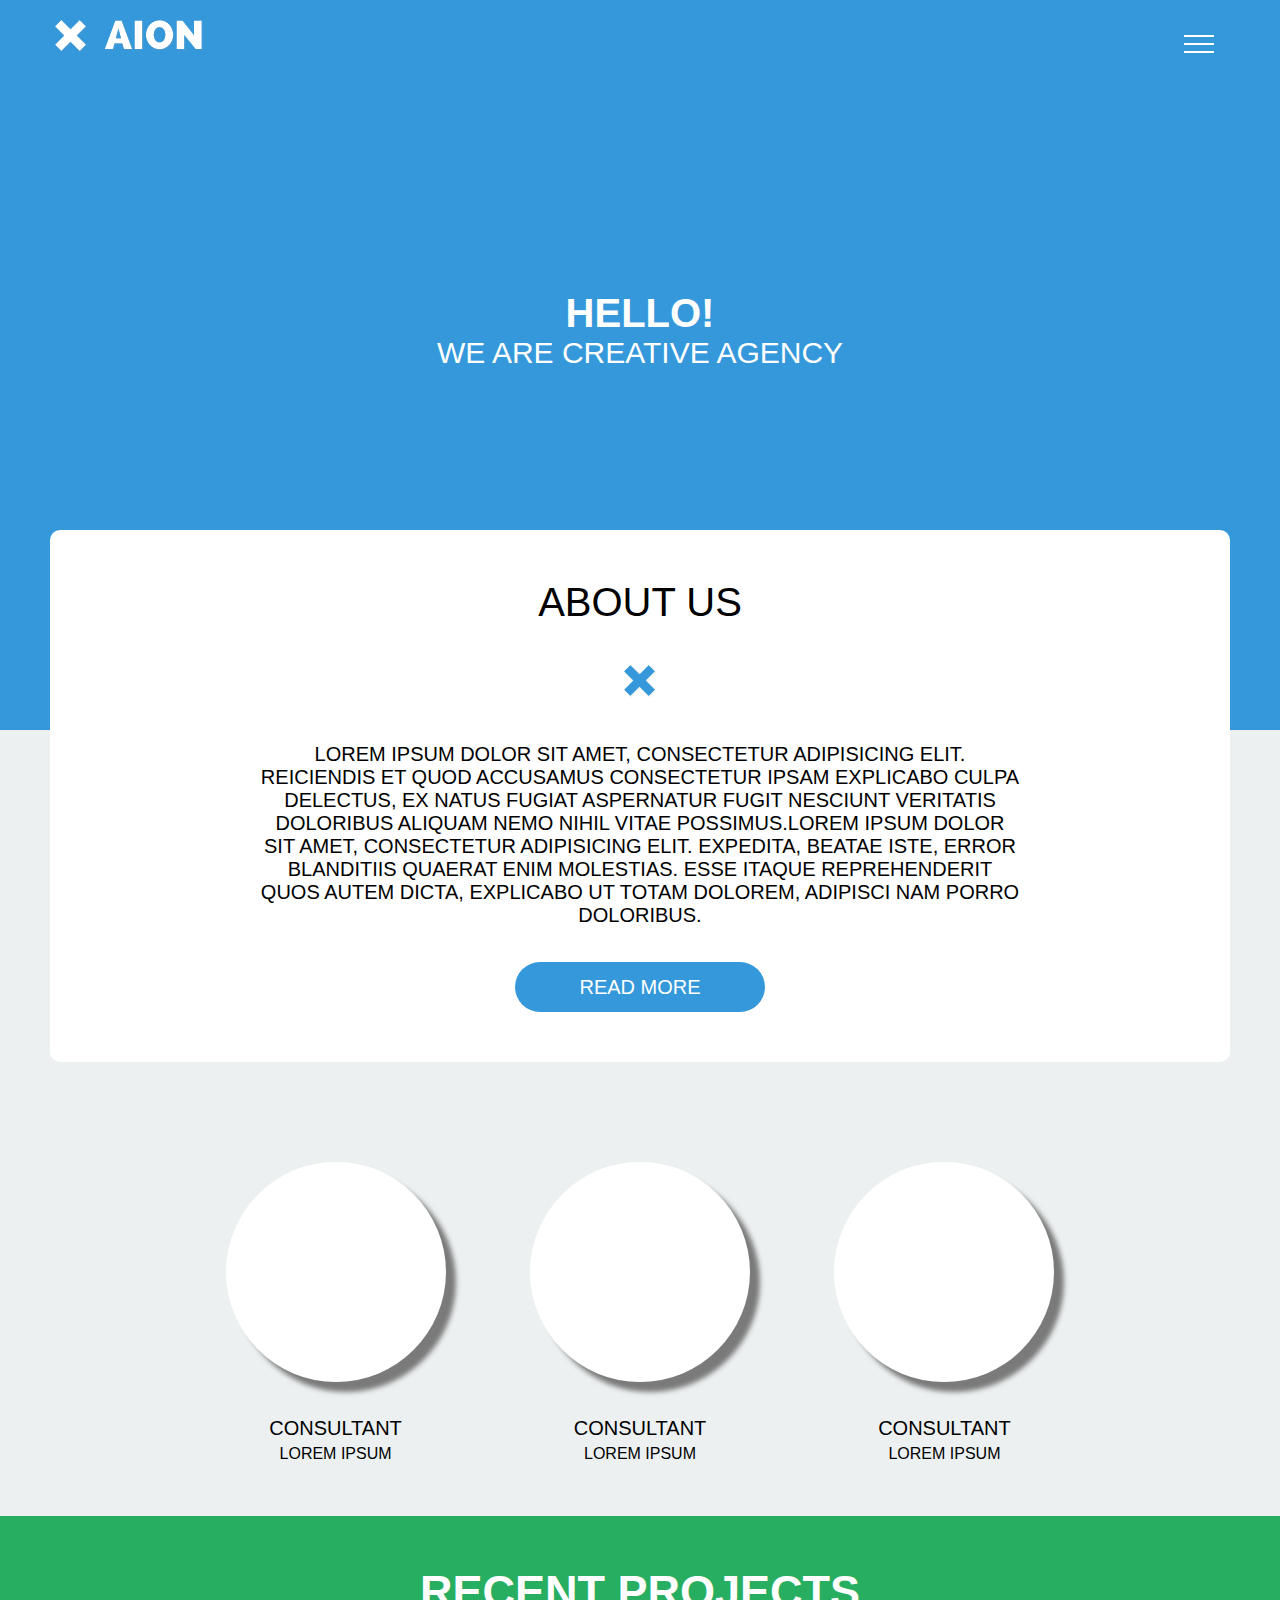
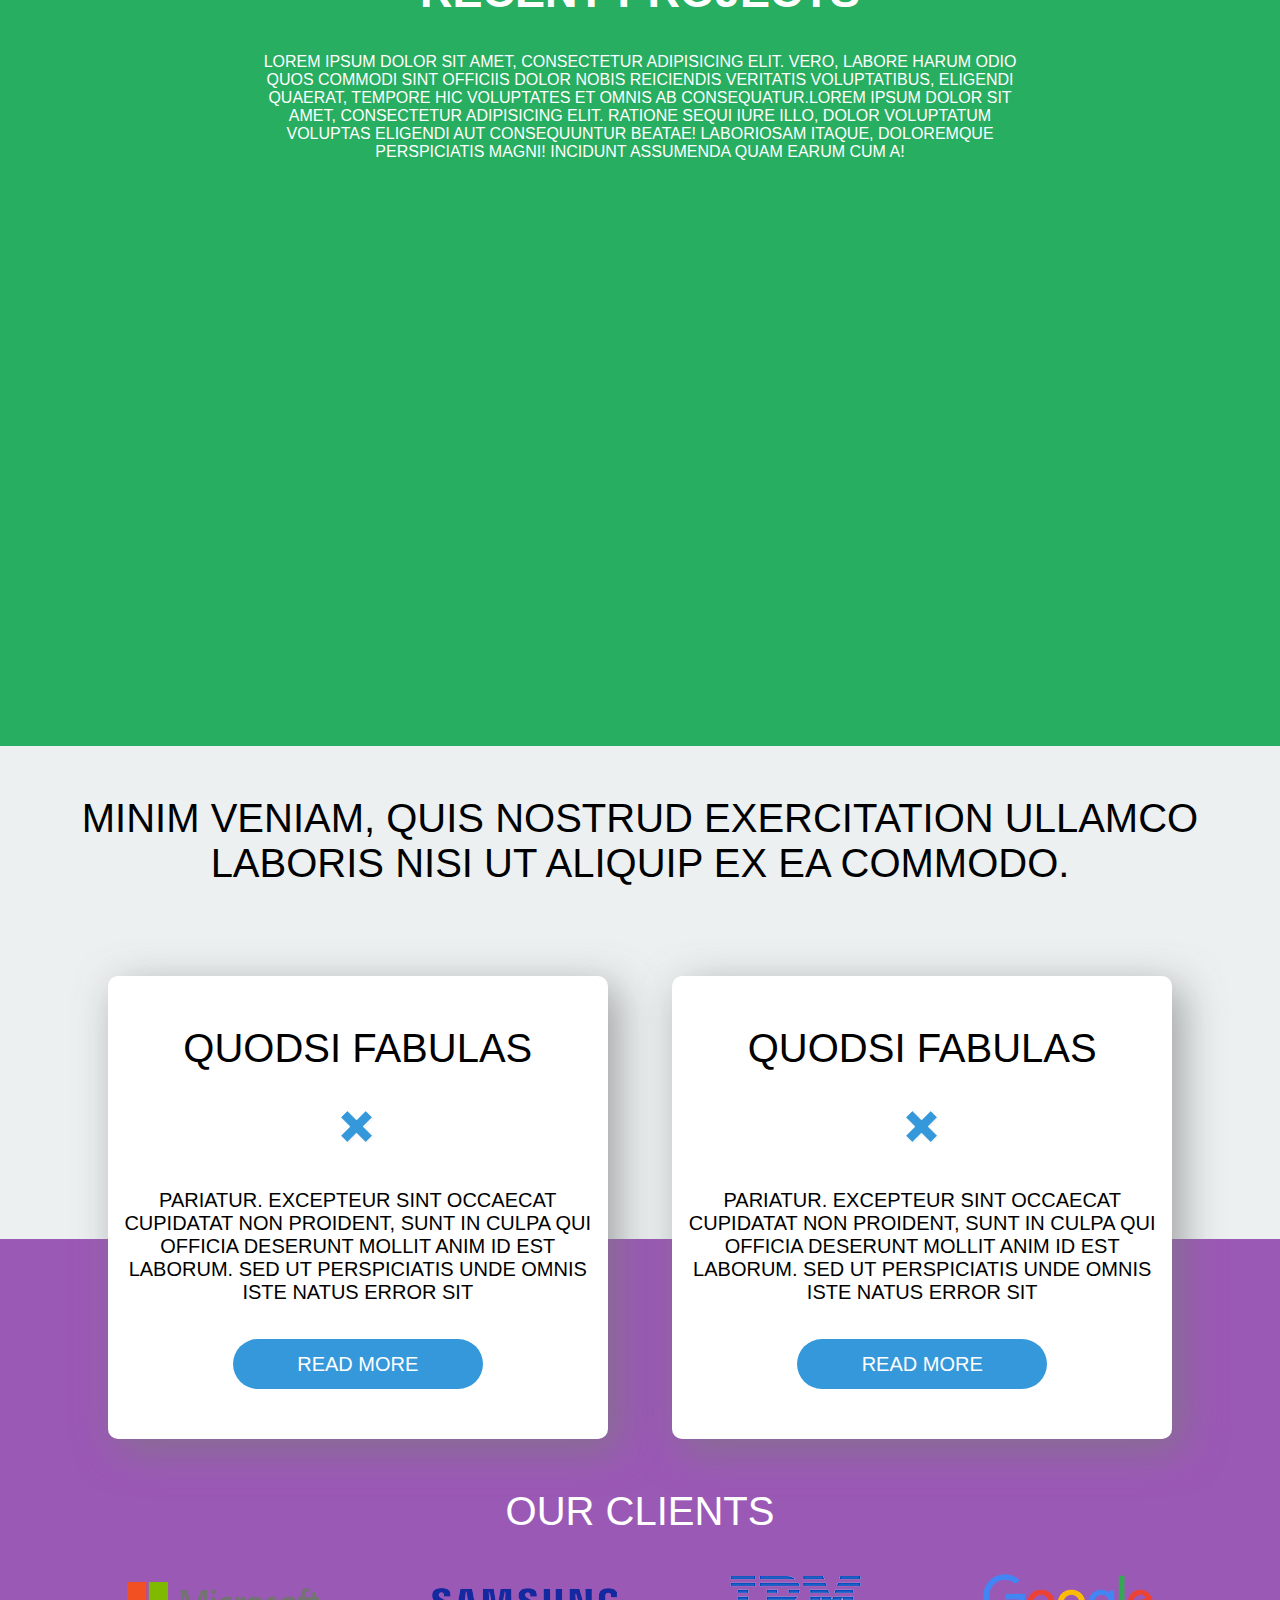
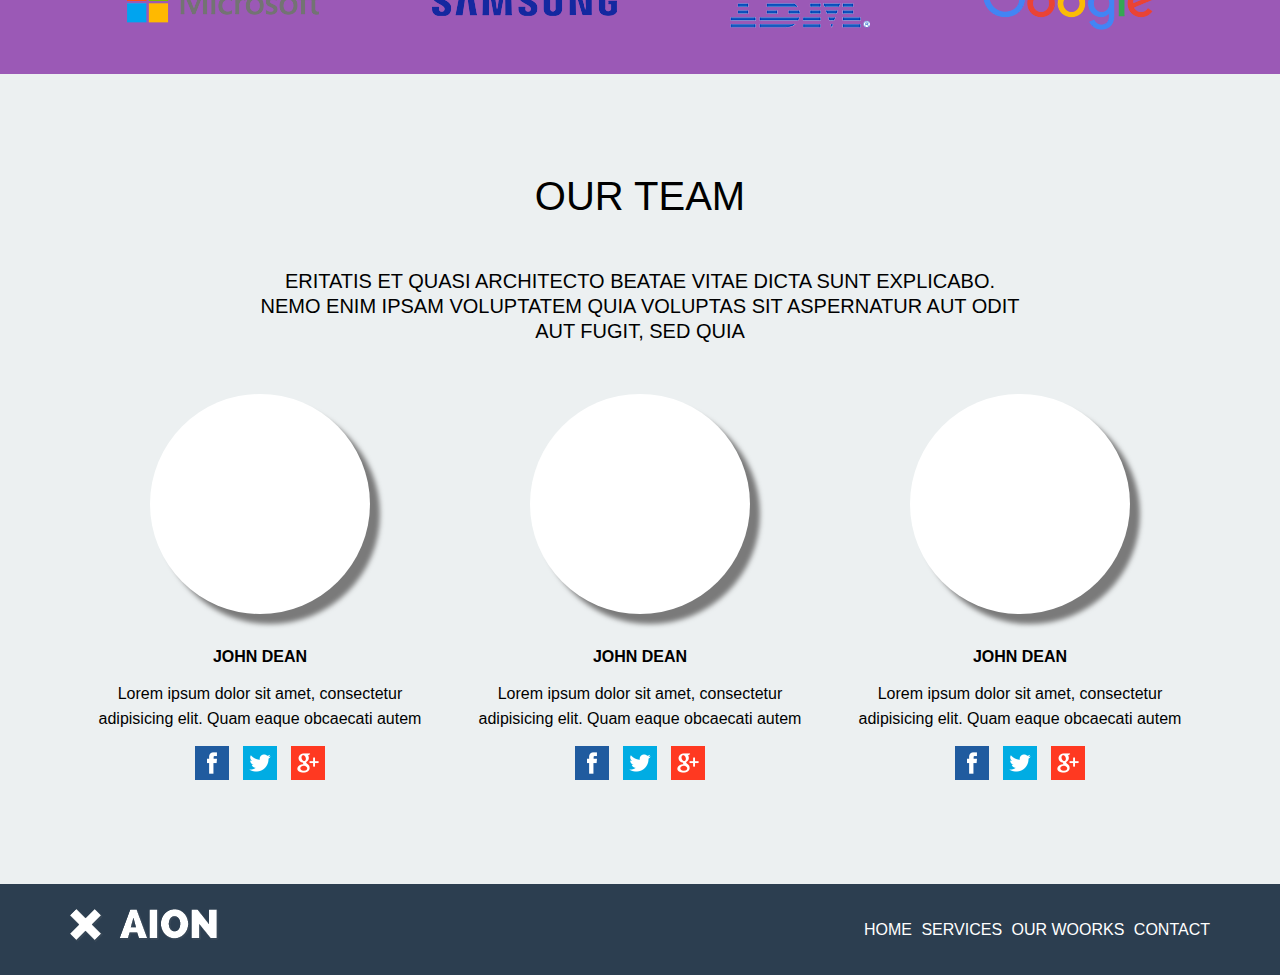
<file: leson 2/index.html>
<!DOCTYPE html>
<html>

<head>
  <meta charset="utf-8">
  <meta type="dev">
  <title>leson#2</title>
  <link rel="stylesheet" href="styles/style.css">
</head>

<body>
  <div class="wrapper">
    <section class="top-section">
      <header>
        <h1 class="logo"><a href="#"><img src="images/logo.png" width="149" height="33" alt="logo"></a></h1>
        <nav class="temprorray-icon">
          <a href="#" class="humburger-icon">
          <span></span>
        </a>
        </nav>
      </header>
      <div class="central-text">
        <h2>Hello!</h2>
        <p>We are creative agency</p>
      </div>
    </section>
    <section class="about-us">
      <header>
        <h3>About us</h3>
        <p><span class="cross-icon"></span></p>
        <p>Lorem ipsum dolor sit amet, consectetur adipisicing elit. Reiciendis et quod accusamus consectetur ipsam explicabo culpa delectus, ex natus fugiat aspernatur fugit nesciunt veritatis doloribus aliquam nemo nihil vitae possimus.Lorem ipsum dolor
          sit amet, consectetur adipisicing elit. Expedita, beatae iste, error blanditiis quaerat enim molestias. Esse itaque reprehenderit quos autem dicta, explicabo ut totam dolorem, adipisci nam porro doloribus.</p>
        <button type="button" name="button" class="read-more">Read more</button>
      </header>
      <article class="team">
        <figure>
          <p><span class="image"></span></p>
          <figcaption>
            <p class="name">Consultant</p>
            <p class="position">Lorem ipsum</p>
          </figcaption>
        </figure>
        <figure>
          <p><span class="image"></span></p>
          <figcaption>
            <p class="name">Consultant</p>
            <p class="position">Lorem ipsum</p>
          </figcaption>
        </figure>
        <figure>
          <p><span class="image"></span></p>
          <figcaption>
            <p class="name">Consultant</p>
            <p class="position">Lorem ipsum</p>
          </figcaption>
        </figure>
      </article>
    </section>
    <section class="recent-projects">
      <h3>Recent projects</h3>
      <p>Lorem ipsum dolor sit amet, consectetur adipisicing elit. Vero, labore harum odio quos commodi sint officiis dolor nobis reiciendis veritatis voluptatibus, eligendi quaerat, tempore hic voluptates et omnis ab consequatur.Lorem ipsum dolor sit amet,
        consectetur adipisicing elit. Ratione sequi iure illo, dolor voluptatum voluptas eligendi aut consequuntur beatae! Laboriosam itaque, doloremque perspiciatis magni! Incidunt assumenda quam earum cum a!</p>
      <div class="carousel"></div>
    </section>
    <section class="before-clients">
      <h3>minim veniam, quis nostrud exercitation ullamco laboris nisi ut aliquip ex ea commodo. </h3>
      <article>
        <div class="white">
          <h3>quodsi fabulas</h3>
          <p><span class="cross-icon"></span></p>
          <p> pariatur. Excepteur sint occaecat cupidatat non proident, sunt in culpa qui officia deserunt mollit anim id est laborum. Sed ut perspiciatis unde omnis iste natus error sit </p>
          <button type="button" name="button" class="read-more">Read more</button>
        </div>
        <div class="white">
          <h3>quodsi fabulas</h3>
          <p><span class="cross-icon"></span></p>
          <p> pariatur. Excepteur sint occaecat cupidatat non proident, sunt in culpa qui officia deserunt mollit anim id est laborum. Sed ut perspiciatis unde omnis iste natus error sit </p>
          <button type="button" name="button" class="read-more">Read more</button>
        </div>
      </article>
    </section>
    <section class="our-clients">
      <h3>Our clients</h3>
      <ul class="clients-logos">
        <li><a href="#"><img src="images/microsoft.png" width="192" height="41" alt="client"></a></li>
        <li><a href="#"><img src="images/samsung.png" width="185" height="28" alt="client"></a></li>
        <li><a href="#"><img src="images/ibm.png" width="140" height="52" alt="client"></a></li>
        <li><a href="#"><img src="images/google.png" width="170" height="56" alt="client"></a></li>
      </ul>
    </section>
    <section class="our-team">
      <h3>Our team</h3>
      <p class="about-team">eritatis et quasi architecto beatae vitae dicta sunt explicabo. Nemo enim ipsam voluptatem quia voluptas sit aspernatur aut odit aut fugit, sed quia </p>
      <article class="team-members">
        <figure>
          <p><span class="image"></span></p>
          <figcaption>
            <p class="name">john dean</p>
            <p class="about-member">Lorem ipsum dolor sit amet, consectetur adipisicing elit. Quam eaque obcaecati autem</p>
            <ul class="teams-soc">
              <li><a href="#"><img src="images/facebook.png" width="34" height="34" alt="facebook"></a></li>
              <li><a href="#"><img src="images/twitter.png" width="34" height="34" alt="twitter"></a></li>
              <li><a href="#"><img src="images/g+.png" width="34" height="34" alt="g+"></a></li>
            </ul>
          </figcaption>
        </figure>
        <figure>
          <p><span class="image"></span></p>
          <figcaption>
            <p class="name">john dean</p>
            <p class="about-member">Lorem ipsum dolor sit amet, consectetur adipisicing elit. Quam eaque obcaecati autem</p>
            <ul class="teams-soc">
              <li><a href="#"><img src="images/facebook.png" width="34" height="34" alt="facebook"></a></li>
              <li><a href="#"><img src="images/twitter.png" width="34" height="34" alt="twitter"></a></li>
              <li><a href="#"><img src="images/g+.png" width="34" height="34" alt="g+"></a></li>
            </ul>
          </figcaption>
        </figure>
        <figure>
          <p><span class="image"></span></p>
          <figcaption>
            <p class="name">john dean</p>
            <p class="about-member">Lorem ipsum dolor sit amet, consectetur adipisicing elit. Quam eaque obcaecati autem</p>
            <ul class="teams-soc">
              <li><a href="#"><img src="images/facebook.png" width="34" height="34" alt="facebook"></a></li>
              <li><a href="#"><img src="images/twitter.png" width="34" height="34" alt="twitter"></a></li>
              <li><a href="#"><img src="images/g+.png" width="34" height="34" alt="g+"></a></li>
            </ul>
          </figcaption>
        </figure>
      </article>
    </section>
    <footer>
      <div class="footer-wrap">
        <h1 class="logo"><a href="#"><img src="images/logo.png" width="149" height="33" alt="logo"></a></h1>
        <nav class="footer-nav">
          <li><a href="#">Home</a></li>
          <li><a href="#">Services</a></li>
          <li><a href="#">Our woorks</a></li>
          <li><a href="#">Contact</a></li>
        </nav>
      </div>
    </footer>
  </div>
</body>

</html>
</file>
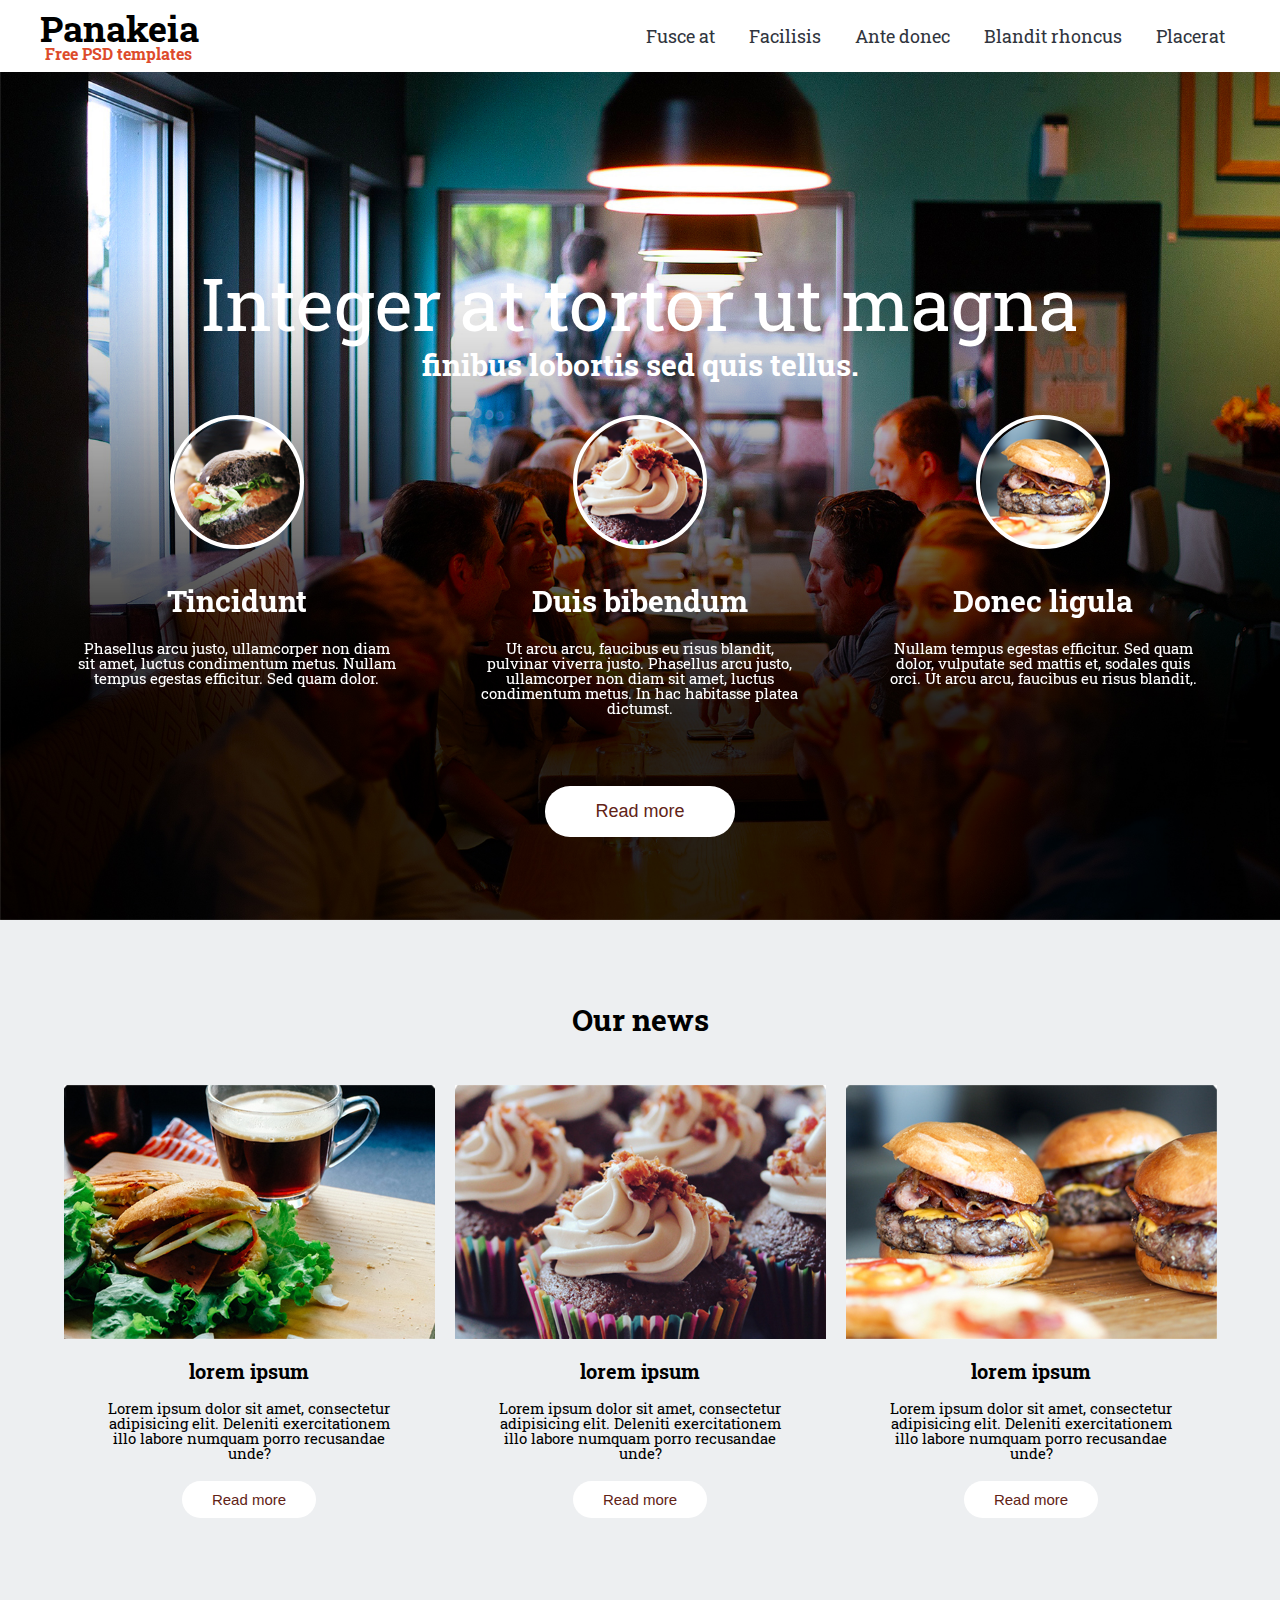
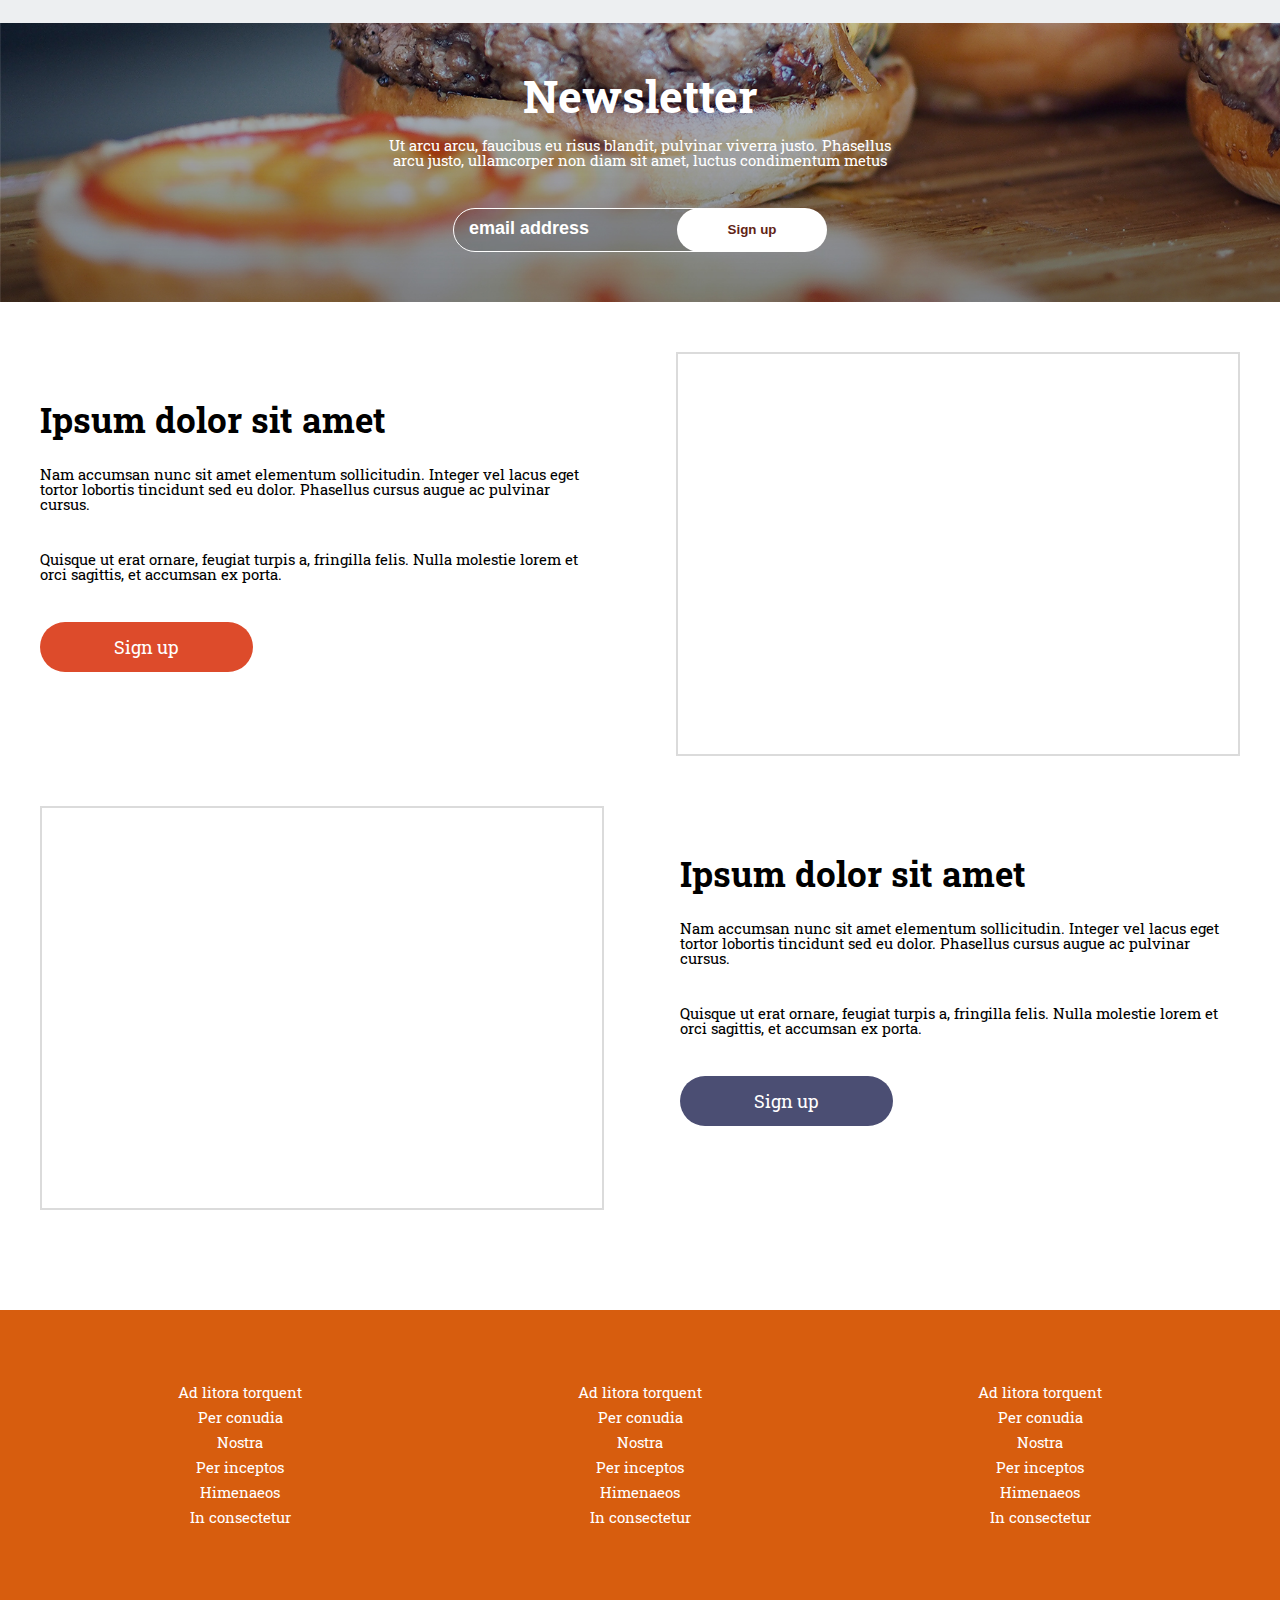
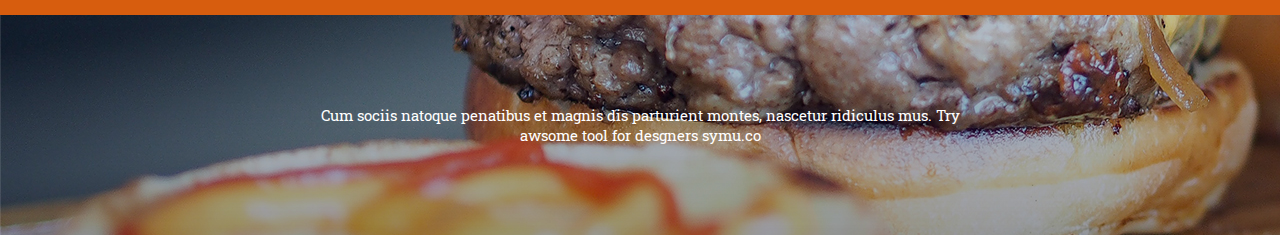
<file: lesson 6/index.html>
<!DOCTYPE html>
<html lang="en">
<head>
    <meta charset="UTF-8">
    <meta name="viewport" content="width=device-width, initial-scale=1, shrink-to-fit=no">
    <title>Title</title>

    <link rel="stylesheet" href="stylesheets/styles.css">
    <!--<link rel="stylesheet" href="stylesheets/bootstrap.min.css">-->
</head>
<body>

<section class="welcome">
    <header class="main-header">
        <div class="header-container max-width">
            <h1>Panakeia</h1>
            <a href="#" id="touch-menu"><span></span></a>
            <nav class="nav">
                <a href="#">Fusce at</a>
                <a href="#">Facilisis</a>
                <a href="#">Ante donec</a>
                <a href="#">Blandit rhoncus</a>
                <a href="#">Placerat</a>
            </nav>
        </div>
    </header>
    <article class="max-width">
        <header>
            <h2>Integer at tortor ut magna</h2>
            <p>finibus lobortis sed quis tellus.</p>
        </header>
        <div class="posts owl-carousel owl-theme">
            <div class="item">
                <figure>
                    <p class="welcome-icon"></p>
                    <figcaption>
                        <h4>Tincidunt</h4>
                        <p>Phasellus arcu justo, ullamcorper non diam sit amet, luctus condimentum metus. Nullam tempus egestas efficitur. Sed quam dolor.</p>
                    </figcaption>
                </figure>
            </div>
            <div class="item">
                <figure>
                    <p class="welcome-icon welcome-icon-2"></p>
                    <figcaption>
                        <h4>Duis bibendum</h4>
                        <p>Ut arcu arcu, faucibus eu risus blandit, pulvinar viverra justo. Phasellus arcu justo, ullamcorper non diam sit amet, luctus condimentum metus. In hac habitasse platea dictumst. </p>
                    </figcaption>
                </figure>
            </div>
            <div class="item">
                <figure>
                    <p class="welcome-icon welcome-icon-3"></p>
                    <figcaption>
                        <h4>Donec ligula</h4>
                        <p>Nullam tempus egestas efficitur. Sed quam dolor, vulputate sed mattis et, sodales quis orci. Ut arcu arcu, faucibus eu risus blandit,.</p>
                    </figcaption>
                </figure>
            </div>
        </div>
        <button class="read-m-button">Read more</button>
    </article>
</section>
<section class="our-news">
    <header>
        <h3>Our news</h3>
    </header>
    <article class="news-posts max-width">
        <figure>
            <img src="images/news-img-1.jpg" alt="alt">
            <figcaption>
                <h4>lorem ipsum</h4>
                <p>
                    Lorem ipsum dolor sit amet, consectetur adipisicing elit. Deleniti exercitationem illo labore numquam porro recusandae unde?
                </p>
                <button class="read-m-button">Read more</button>
            </figcaption>
        </figure>
        <figure>
            <img src="images/news-img-2.jpg" alt="alt">
            <figcaption>
                <h4>lorem ipsum</h4>
                <p>
                    Lorem ipsum dolor sit amet, consectetur adipisicing elit. Deleniti exercitationem illo labore numquam porro recusandae unde?
                </p>
                <button class="read-m-button">Read more</button>
            </figcaption>
        </figure>
        <figure>
            <img src="images/news-img-3.jpg" alt="alt">
            <figcaption>
                <h4>lorem ipsum</h4>
                <p>
                    Lorem ipsum dolor sit amet, consectetur adipisicing elit. Deleniti exercitationem illo labore numquam porro recusandae unde?
                </p>
                <button class="read-m-button">Read more</button>
            </figcaption>
        </figure>
    </article>
</section>
<section class="newsletter">
    <header>
        <h3>Newsletter</h3>
        <p>Ut arcu arcu, faucibus eu risus blandit, pulvinar viverra justo. Phasellus arcu justo,
            ullamcorper non diam sit amet, luctus condimentum metus</p>
    </header>
    <form action="/newsletter" class="newsletter-form">
    <input type="email" placeholder="email address">
        <button type="submit">Sign up</button>
    </form>
</section>
<section class="lorem">
    <article class="max-width">
        <div>
        <h4>Ipsum dolor sit amet</h4>
            <p>Nam accumsan nunc sit amet elementum sollicitudin. Integer vel lacus eget tortor lobortis tincidunt sed eu dolor. Phasellus cursus augue ac pulvinar cursus.</p>
            <p>Quisque ut erat ornare, feugiat turpis a, fringilla felis. Nulla molestie lorem et orci sagittis, et accumsan ex porta.</p>
            <a href="#" class="sign-up">Sign up</a>
        </div>
        <aside class="image"></aside>
    </article>
    <article class="max-width">
        <aside class="image"></aside>
        <div>
            <h4>Ipsum dolor sit amet</h4>
            <p>Nam accumsan nunc sit amet elementum sollicitudin. Integer vel lacus eget tortor lobortis tincidunt sed eu dolor. Phasellus cursus augue ac pulvinar cursus.</p>
            <p>Quisque ut erat ornare, feugiat turpis a, fringilla felis. Nulla molestie lorem et orci sagittis, et accumsan ex porta.</p>
            <a href="#" class="sign-up">Sign up</a>
        </div>
    </article>
</section>
<footer>
    <article class="top-footer">
        <div class="links-in-footer max-width">
            <ul>
                <li><a href="#">Ad litora torquent</a></li>
                <li><a href="#">Per conudia</a></li>
                <li><a href="#">Nostra</a></li>
                <li><a href="#">Per inceptos</a></li>
                <li><a href="#">Himenaeos</a></li>
                <li><a href="#">In consectetur</a></li>
            </ul>
            <ul>
                <li><a href="#">Ad litora torquent</a></li>
                <li><a href="#">Per conudia</a></li>
                <li><a href="#">Nostra</a></li>
                <li><a href="#">Per inceptos</a></li>
                <li><a href="#">Himenaeos</a></li>
                <li><a href="#">In consectetur</a></li>
            </ul>
            <ul>
                <li><a href="#">Ad litora torquent</a></li>
                <li><a href="#">Per conudia</a></li>
                <li><a href="#">Nostra</a></li>
                <li><a href="#">Per inceptos</a></li>
                <li><a href="#">Himenaeos</a></li>
                <li><a href="#">In consectetur</a></li>
            </ul>
        </div>
    </article>
    <article class="bottom-footer">
        <p>Cum sociis natoque penatibus et magnis dis parturient montes, nascetur ridiculus mus.
            Try awsome tool for desgners symu.co</p>
    </article>
</footer>

<script src="https://cdnjs.cloudflare.com/ajax/libs/jquery/3.2.1/jquery.min.js"></script>
<script src="javascripts/lib/owl.carousel.min.js"></script>
<script src="javascripts/index.js"></script>

</body>
</html>
</file>
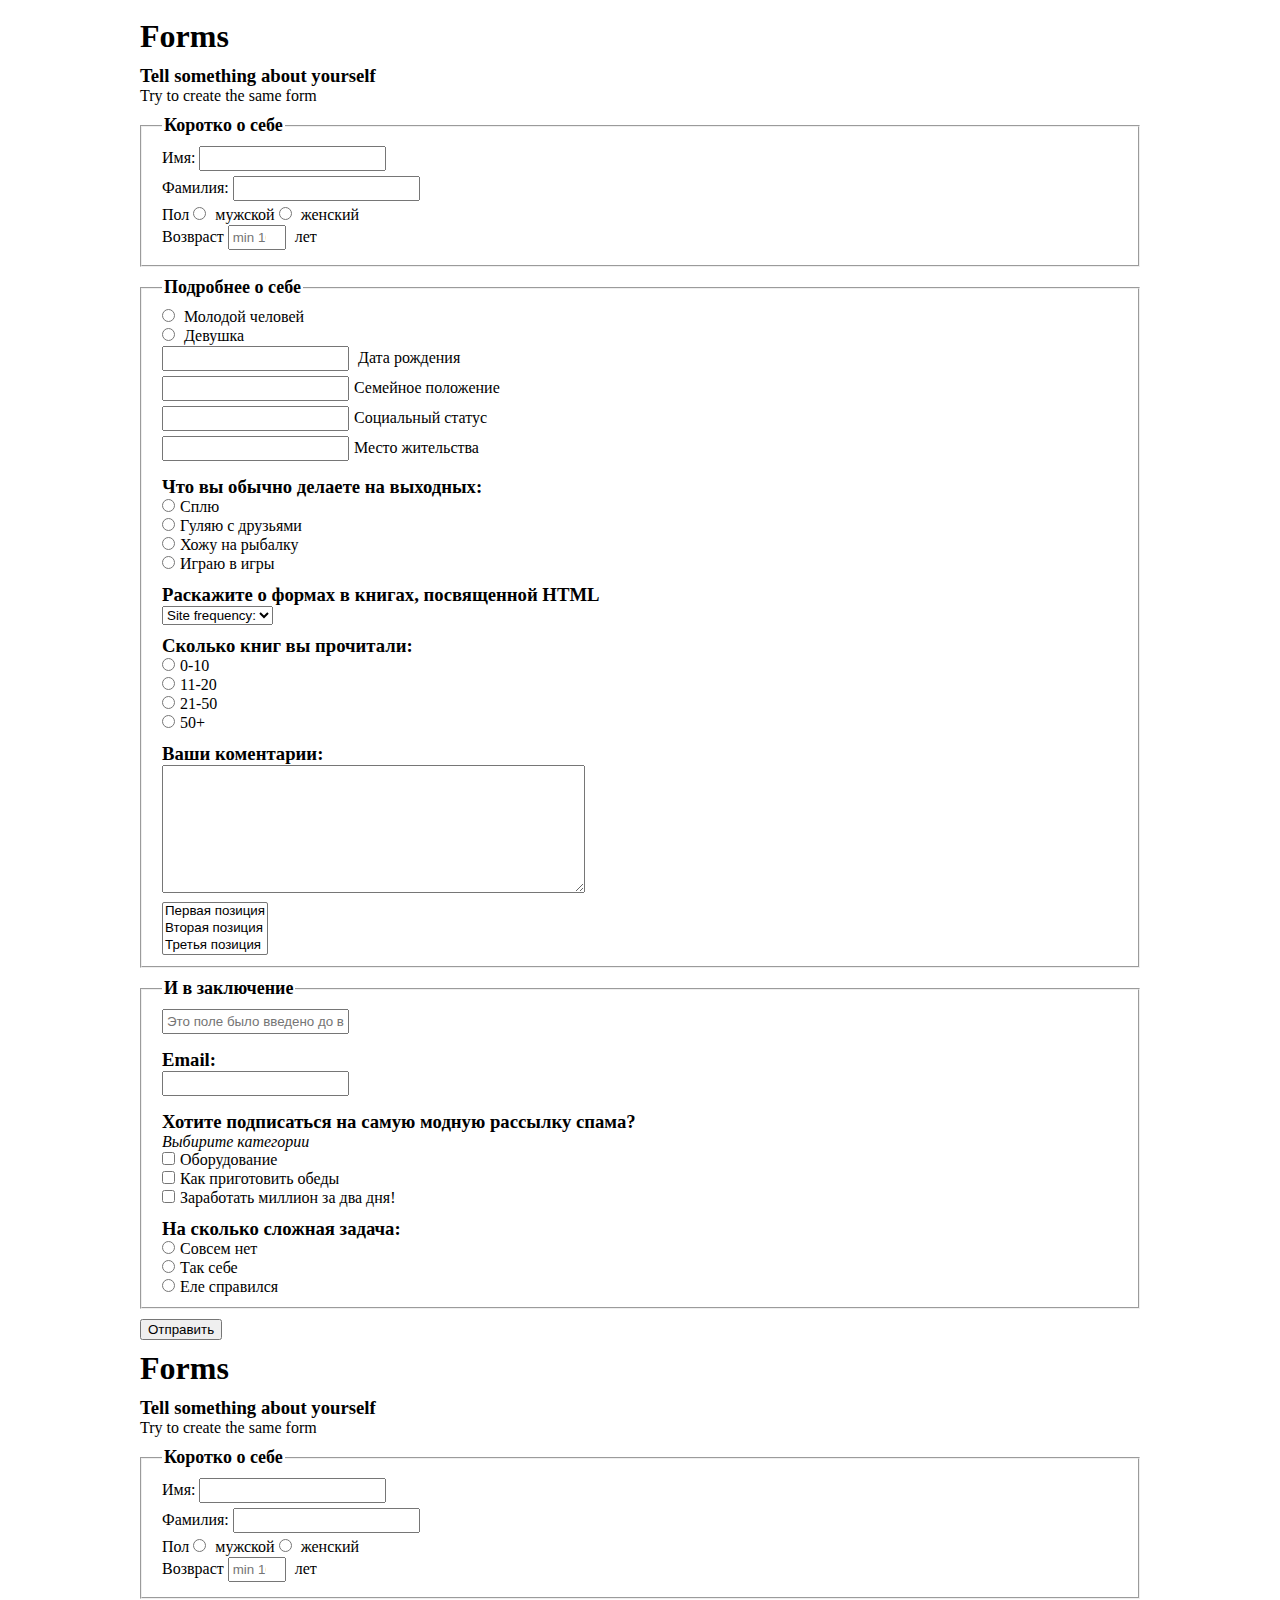
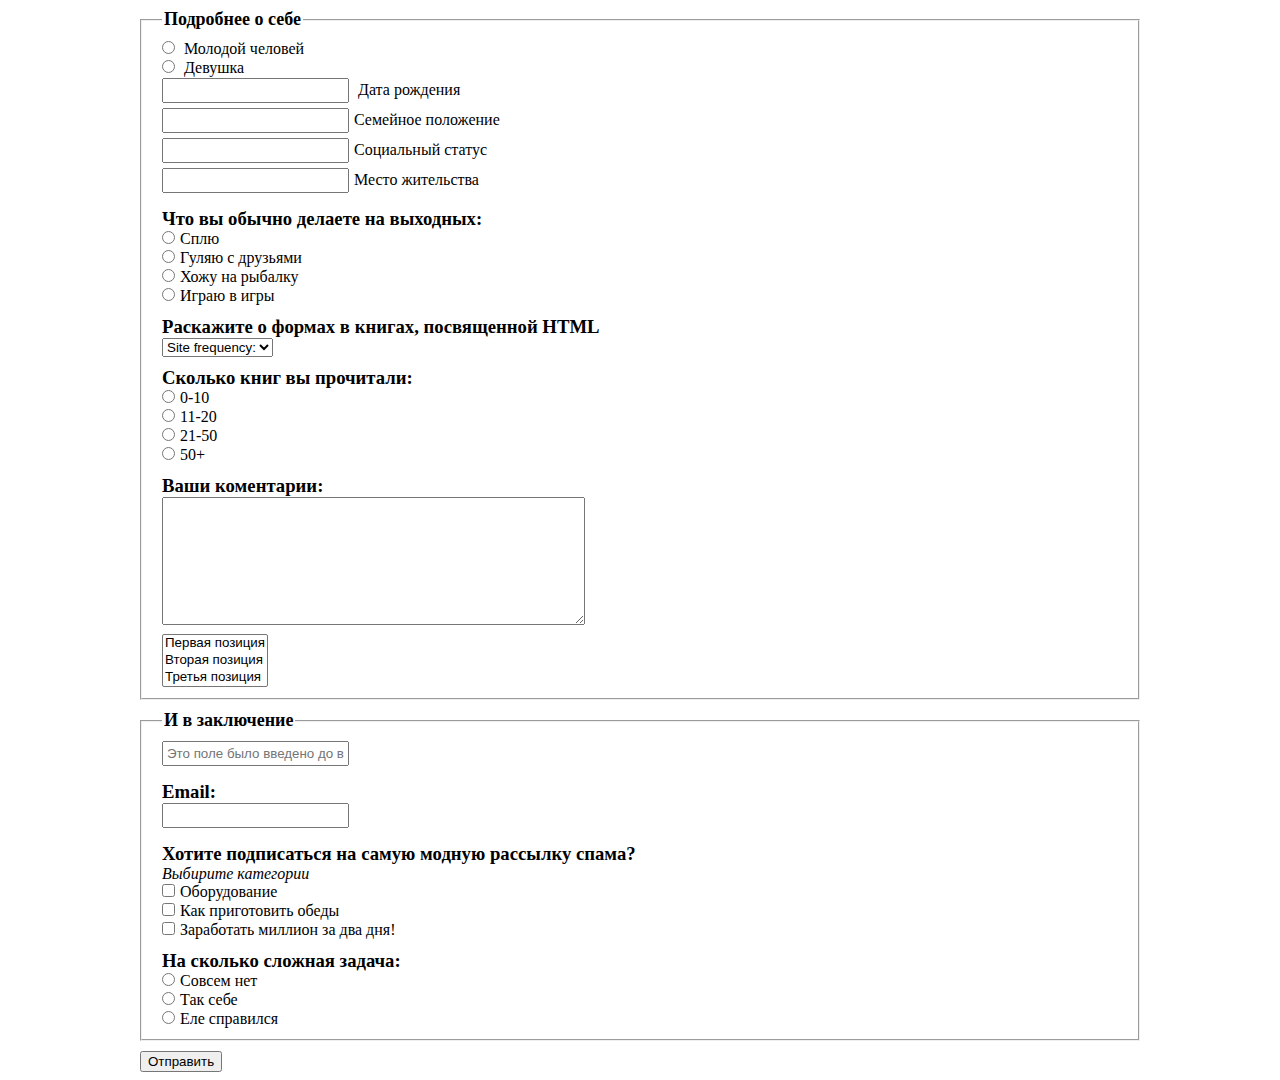
<file: forms & tables/forms/index.html>
<!DOCTYPE html>
<html>
<head>
  <meta charset="utf-8">
  <title>Forms</title>
  <link rel="stylesheet" href="styles/form-style.css">
</head>

<body>
  <div class="wrapper">
    <header>
      <h1>Forms </h1>
      <h3>Tell something about yourself</h3>
      <p>Try to create the same form</p>
    </header>
      <form>
        <fieldset>
          <legend>Коротко о себе</legend>
          <p>
            <lable for="name">Имя:</lable>
            <input type="text" name="name" id="name">
          </p>
          <p>
            <lable for="second-name">Фамилия:</lable>
            <input type="text" name="name" id="second-name">
          </p>
          <p>
            <span>Пол</span>
            <input type="radio" name="sex" value="men" id="man">
            <label for="man">мужской</label>
            <input type="radio" name="sex" value="woman" id="woman">
            <label for="woman">женский</label>
          </p>
          <p>
            <label for="age">Возвраст</label>
            <input type="number" name="age" id="age" min="16" max="60" placeholder="min 16">
            <span>лет</span>
          </p>
        </fieldset>
        <fieldset>
          <legend>Подробнее о себе</legend>
          <ul>
            <li>
              <input type="radio" name="sex2" id="young-man">
              <label for="young-man">Молодой человей</label>
            </li>
            <li>
              <input type="radio" name="sex2" id="young-woman">
              <label for="young-woman">Девушка</label>
            </li>
          </ul>
          <ul>
            <li>
              <input type="text" id="date">
              <label for="date">Дата рождения</label>
            </li>
            <li><input type="text" id="relation"><label for="relation">Семейное положение</label></li>
            <li><input type="text" id="status"><label for="status">Социальный статус</label></li>
            <li><input type="text" id="place"><label for="place">Место жительства</label></li>
          </ul>
          <div>
            <h3>Что вы обычно делаете на выходных:</h3>
            <ul>
              <li><input type="radio" id="sleep" name="hobby"><label for="sleep">Сплю</label></li>
              <li><input type="radio" id="walk" name="hobby"><label for="walk">Гуляю с друзьями</label></li>
              <li><input type="radio" id="fishing" name="hobby"><label for="fishing">Хожу на рыбалку</label></li>
              <li><input type="radio" id="playing" name="hobby"><label for="playing">Играю в игры</label></li>
            </ul>
          </div>
          <div>
            <h3>Раскажите о формах в книгах, посвященной HTML</h3>
            <select name="book">
              <option disabled selected>Site frequency:</option>
              <option value="book 1">book 1</option>
              <option value="book 2">book 2</option>
              <option value="book 3">book 3</option>
            </select>
          </div>
          <div>
            <h3>Сколько книг вы прочитали:</h3>
            <ul>
              <li><input type="radio" id="ten" name="booksqty"><label for="ten">0-10</label></li>
              <li><input type="radio" id="twenty" name="booksqty"><label for="twenty">11-20</label></li>
              <li><input type="radio" id="fifty" name="booksqty"><label for="fifty">21-50</label></li>
              <li><input type="radio" id="fiftyplus" name="booksqty"><label for="fiftyplus">50+</label></li>
            </ul>
          </div>
          <div>
            <h3>Ваши коментарии:</h3>
            <textarea name="comment" rows="8" cols="50" style="resize:vertical; min-height:100px;"></textarea>
          </div>
          <div>
            <select name="position" multiple size="3">
              <option value="position1">Первая позиция</option>
              <option value="position2">Вторая позиция</option>
              <option value="position3">Третья позиция</option>
            </select>
          </div>
        </fieldset>
        <fieldset>
          <legend>И в заключение</legend>
          <p><input type="text" placeholder="Это поле было введено до вас"></p>
          <div>
            <h3>Email:</h3>
            <input type="email">
          </div>
          <div>
            <h3>Хотите подписаться на самую модную рассылку спама?</h3>
            <p><em>Выбирите категории</em></p>
            <ul>
              <li><input type="checkbox" name="spam" id="staff"><label for="staff">Оборудование</label></li>
              <li><input type="checkbox" name="spam" id="lunch"><label for="lunch">Как приготовить обеды</label></li>
              <li><input type="checkbox" name="spam" id="milion"><label for="milion">Заработать миллион за два дня!</label></li>
            </ul>
          </div>
          <div>
            <h3>На сколько сложная задача:</h3>
            <ul>
              <li><input type="radio" name="complexity" id="1"><label for="1">Совсем нет</label></li>
              <li><input type="radio" name="complexity" id="2"><label for="2">Так себе</label></li>
              <li><input type="radio" name="complexity" id="3"><label for="3">Еле справился</label></li>
            </ul>
          </div>
        </fieldset>
        <button type="button" name="button">Отправить</button>
      </form>

  </div>
</body>

</html>
<!DOCTYPE html>
<html>

<head>
  <meta charset="utf-8">
  <title>Forms</title>
  <link rel="stylesheet" href="styles/form-style.css">
</head>

<body>
  <div class="wrapper">
    <header>
      <h1>Forms </h1>
      <h3>Tell something about yourself</h3>
      <p>Try to create the same form</p>
      </header>
      <form>
        <fieldset>
          <legend>Коротко о себе</legend>
          <p>
            <lable for="name">Имя:</lable>
            <input type="text" name="name" id="name">
          </p>
          <p>
            <lable for="second-name">Фамилия:</lable>
            <input type="text" name="name" id="second-name">
          </p>
          <p>
            <span>Пол</span>
            <input type="radio" name="sex" value="men" id="man">
            <label for="man">мужской</label>
            <input type="radio" name="sex" value="woman" id="woman">
            <label for="woman">женский</label>
          </p>
          <p>
            <label for="age">Возвраст</label>
            <input type="number" name="age" id="age" min="16" max="60" placeholder="min 16">
            <span>лет</span>
          </p>
        </fieldset>
        <fieldset>
          <legend>Подробнее о себе</legend>
          <ul>
            <li>
              <input type="radio" name="sex2" id="young-man">
              <label for="young-man">Молодой человей</label>
            </li>
            <li>
              <input type="radio" name="sex2" id="young-woman">
              <label for="young-woman">Девушка</label>
            </li>
          </ul>
          <ul>
            <li>
              <input type="text" id="date">
              <label for="date">Дата рождения</label>
            </li>
            <li><input type="text" id="relation"><label for="relation">Семейное положение</label></li>
            <li><input type="text" id="status"><label for="status">Социальный статус</label></li>
            <li><input type="text" id="place"><label for="place">Место жительства</label></li>
          </ul>
          <div>
            <h3>Что вы обычно делаете на выходных:</h3>
            <ul>
              <li><input type="radio" id="sleep" name="hobby"><label for="sleep">Сплю</label></li>
              <li><input type="radio" id="walk" name="hobby"><label for="walk">Гуляю с друзьями</label></li>
              <li><input type="radio" id="fishing" name="hobby"><label for="fishing">Хожу на рыбалку</label></li>
              <li><input type="radio" id="playing" name="hobby"><label for="playing">Играю в игры</label></li>
            </ul>
          </div>
          <div>
            <h3>Раскажите о формах в книгах, посвященной HTML</h3>
            <select name="book">
              <option disabled selected>Site frequency:</option>
              <option value="book 1">book 1</option>
              <option value="book 2">book 2</option>
              <option value="book 3">book 3</option>
            </select>
          </div>
          <div>
            <h3>Сколько книг вы прочитали:</h3>
            <ul>
              <li><input type="radio" id="ten" name="booksqty"><label for="ten">0-10</label></li>
              <li><input type="radio" id="twenty" name="booksqty"><label for="twenty">11-20</label></li>
              <li><input type="radio" id="fifty" name="booksqty"><label for="fifty">21-50</label></li>
              <li><input type="radio" id="fiftyplus" name="booksqty"><label for="fiftyplus">50+</label></li>
            </ul>
          </div>
          <div>
            <h3>Ваши коментарии:</h3>
            <textarea name="comment" rows="8" cols="50" style="resize:vertical; min-height:100px;"></textarea>
          </div>
          <div>
            <select name="position" multiple size="3">
              <option value="position1">Первая позиция</option>
              <option value="position2">Вторая позиция</option>
              <option value="position3">Третья позиция</option>
            </select>
          </div>
        </fieldset>
        <fieldset>
          <legend>И в заключение</legend>
          <p><input type="text" placeholder="Это поле было введено до вас"></p>
          <div>
            <h3>Email:</h3>
            <input type="email">
          </div>
          <div>
            <h3>Хотите подписаться на самую модную рассылку спама?</h3>
            <p><em>Выбирите категории</em></p>
            <ul>
              <li><input type="checkbox" name="spam" id="staff"><label for="staff">Оборудование</label></li>
              <li><input type="checkbox" name="spam" id="lunch"><label for="lunch">Как приготовить обеды</label></li>
              <li><input type="checkbox" name="spam" id="milion"><label for="milion">Заработать миллион за два дня!</label></li>
            </ul>
          </div>
          <div>
            <h3>На сколько сложная задача:</h3>
            <ul>
              <li><input type="radio" name="complexity" id="1"><label for="1">Совсем нет</label></li>
              <li><input type="radio" name="complexity" id="2"><label for="2">Так себе</label></li>
              <li><input type="radio" name="complexity" id="3"><label for="3">Еле справился</label></li>
            </ul>
          </div>
        </fieldset>
        <button type="button" name="button">Отправить</button>
      </form>

  </div>
</body>

</html>
</file>
<file: leson 2/styles/style.css>
*{
  margin: 0;
  padding: 0;
  font-family: Arial, Helvetica, sans-serif
}
.top-section{
  background-color: #3498db;
  padding: 20px 10px 0;
  color: #fff;
}
.top-section header{
  max-width: 1170px;
  margin: 0 auto;
  display: flex;
  align-items: center;
}
.logo a{
  display: inline-block;
}
.temprorray-icon{
  float: right;
  margin-left: auto;
}
.humburger-icon {
  color: #fff;
  cursor: pointer;
  float: right;
  height: 15px;
  line-height: 22px;
  padding: 13px 13px 11px;
  position: relative;
  text-decoration: none;
  text-indent: -9999em;
  width: 30px;
  right: -2px;
  }
.humburger-icon span {
    float: right;
    background: #fff;
    content: "";
    height: 2px;
    left: 13px;
    position: absolute;
    right: 13px;
    top: 22px;
    -moz-transition: all 0.5s linear 0s;
    -o-transition: all 0.5s linear 0s;
    -webkit-transition: all 0.5s linear 0s;
    -ms-transition: all 0.5s linear 0s;
    transition: all 0.5s linear 0s; }
.humburger-icon:before {
  background: #fff none repeat scroll 0 0;
  content: "";
  height: 2px;
  left: 13px;
  position: absolute;
  right: 13px;
  top: 14px;
  -moz-transition: all 0.5s linear 0s;
  -o-transition: all 0.5s linear 0s;
  -webkit-transition: all 0.5s linear 0s;
  -ms-transition: all 0.5s linear 0s;
  transition: all 0.5s linear 0s; }
.humburger-icon:after {
  background: #fff none repeat scroll 0 0;
  content: "";
  height: 2px;
  left: 13px;
  position: absolute;
  right: 13px;
  bottom: 7px;
  -moz-transition: all 0.5s linear 0s;
  -o-transition: all 0.5s linear 0s;
  -webkit-transition: all 0.5s linear 0s;
  -ms-transition: all 0.5s linear 0s;
  transition: all 0.5s linear 0s; }
.humburger-icon:hover::before {
  top: 18px; }
.humburger-icon:hover::after {
  bottom: 11px; }
.humburger-icon.active span {
  opacity: 0; }
/*.humburger-icon.active:before {
  top: 22px;
  transform: rotate(225deg);
  -moz-transform: rotate(225deg);
  -webkit-transform: rotate(225deg);
  -o-transform: rotate(225deg);
  -ms-transform: rotate(225deg); }
.humburger-icon.active:after {
  bottom: 14px;
  transform: rotate(-225deg);
  -moz-transform: rotate(-225deg);
  -webkit-transform: rotate(-225deg);
  -o-transform: rotate(-225deg);
  -ms-transform: rotate(-225deg); }*/

.central-text{
  text-align: center;
  padding: 230px 0 360px;
  text-transform: uppercase;
}
.central-text h2{
  font-size: 40px;
}
.central-text p{
  font-size: 30px;
}
/*about us*/
.about-us{
  background-color: #ecf0f1;
  text-align: center;
  text-transform: uppercase;
}
.about-us header{
  max-width: 1140px;
  width: 90%;
  background: #fff;
  padding: 50px 20px;
  border-radius: 10px;
  margin: 0 auto;
  position: relative;
  top: -200px;
}
.about-us header h3{
  font-weight: normal;
  font-size: 40px;
}
.about-us header p{
  font-size: 20px;
  max-width: 760px;
  margin: 0 auto;
}
.cross-icon{
  width: 33px;
  height: 33px;
  background: url(../images/blue-cross.png) no-repeat;
  margin: 40px 0;
  display: inline-block;
}
.read-more{
  width: 250px;
  line-height: 50px;
  border-radius: 25px;
  font-size: 20px;
  text-transform: uppercase;
  color: #fff;
  background: #3498db;
  border: none;
  outline: none;
  margin-top: 35px;
}
.team{
  margin-top: -100px;
  padding-bottom: 50px;
}

.team figure{
  display: inline-block;
  margin: 0 40px;
}
.image{
  display: inline-block;
  width: 220px;
  height: 220px;
  border-radius: 110px;
  background: #fff;
  box-shadow: 10px 10px 5px 0px rgba(122,122,122,1);
  margin-bottom: 30px;
}
.team figcaption p{
  line-height: 25px;
  font-size: 20px;
}
.team figcaption p:nth-child(2n){
  font-size: 16px;
}

/*recent-projects*/
.recent-projects{
  text-align: center;
  text-transform: uppercase;
  padding: 50px 0;
  background: #27ae60;
  color: #fff;
}
.recent-projects h3{
  font-size: 45px;
}
.recent-projects p{
  margin: 0 auto;
  max-width: 760px;
  padding: 35px 0;
}
.carousel{
  height: 500px;
}
/*before-clients*/
.before-clients{
  background: #ecf0f1;
  text-align: center;
  text-transform: uppercase;
  padding: 50px 0 0;
}
.before-clients h3{
  font-size: 40px;
  max-width: 1140px;
  margin: 0 auto;
  font-weight: normal;
}
.white{
  max-width: 555px;
  box-shadow: 10px 11px 40px 0px rgba(122,122,122,0.68);
  border-radius: 10px;
  padding: 50px 0;
  display: inline-block;
  margin-left: 30px;
  margin-right: 30px;
  position: relative;
  bottom: -200px;
  margin-top: -110px;
  background: #fff;
}
.white p{
  font-size: 20px;
  max-width: 500px;
  margin: 0 auto;
}
.our-clients{
  background: #9b59b6;
  padding-top: 250px;
  text-align: center;
  text-transform: uppercase;
  color: #fff;
}
.our-clients h3{
  font-size: 40px;
  font-weight: normal;
}
.clients-logos{
  display: flex;
  align-items: center;
  max-width: 1140px;
  margin: 0 auto;
  padding: 40px 0;
}
.clients-logos li{
  list-style: none;
  margin: 0 auto;
}

/*our-team*/
.our-team{
  padding: 100px 0;
  background: #ecf0f1;
  text-transform: uppercase;
}
.our-team h3{
    font-size: 40px;
    font-weight: normal;
    text-align: center;
}
.about-team{
  padding: 50px;
  max-width: 760px;
  margin: 0 auto;
  text-align: center;
  line-height: 25px;
  font-size: 20px;
}
.team-members{
  display: flex;
  margin: 0 auto;
  max-width: 1140px;
}
.team-members figure{
  max-width: 352px;
  text-align: center;
  margin: 0 auto;
}
.team-members figure .name{
  font-weight: bold;
}
.team-members figure .about-member{
  font-weight: 18px;
  line-height: 25px;
  margin: 15px 0;
  text-transform: none;
}
.teams-soc li{
  display: inline-block;
  margin: 0 5px;
}
footer{
  background: #2c3e50;
  padding: 25px 0;
}
.footer-wrap{
  max-width: 1140px;
  display: flex;
  margin: 0 auto;
  align-items: center;
}
.footer-nav{
  float: right;
  margin-left: auto;
}
.footer-nav li, .footer-nav li a{
  display: inline-block;
  list-style: none;
  text-transform: uppercase;
}
.footer-nav li a{
  color: #fff;
  text-decoration: none;
  padding-left: 5px;
}
.footer-nav li a:hover{
  text-decoration: underline;
}

/*media queries*/
@media (max-width: 1142px){
  .white:first-child{
    margin-bottom: 130px;
  }
}
@media (max-width: 730px){
  .clients-logos{
    display: block;
  }
  .clients-logos li{
    margin-bottom: 10px;
  }
  .team-members{
    display: block;
  }
  .team-members figure{
    margin-bottom: 30px;
  }
}
</file>
<file: forms & tables/forms/styles/form-style.css>
.wrapper{
  max-width: 1000px;
  margin: 0 auto;
}
fieldset{
  margin: 10px 0;
  padding: 10px 20px;
}
p{
  margin: 0;
  padding: 0;
}
h1,h3{
  padding: 10px 0 0;
  margin: 0;
}
legend{
  font-weight: 700;
  font-size: 18px;
}
li,ul{
  list-style: none;
  margin: 0;
  padding: 0;
}
input,textarea{
  padding: 3px;
  margin: 0 5px 5px 0;
}
</file>
<file: lesson 6/stylesheets/styles.css>
@import url(../stylesheets/lib/owl.carousel.min.css);
@import url(../stylesheets/lib/owl.theme.default.min.css);
@import url("https://fonts.googleapis.com/css?family=Roboto+Slab:400,700");
/* line 5, C:/Ruby24-x64/lib/ruby/gems/2.4.0/gems/compass-core-1.0.3/stylesheets/compass/reset/_utilities.scss */
html, body, div, span, applet, object, iframe,
h1, h2, h3, h4, h5, h6, p, blockquote, pre,
a, abbr, acronym, address, big, cite, code,
del, dfn, em, img, ins, kbd, q, s, samp,
small, strike, strong, sub, sup, tt, var,
b, u, i, center,
dl, dt, dd, ol, ul, li,
fieldset, form, label, legend,
table, caption, tbody, tfoot, thead, tr, th, td,
article, aside, canvas, details, embed,
figure, figcaption, footer, header, hgroup,
menu, nav, output, ruby, section, summary,
time, mark, audio, video {
  margin: 0;
  padding: 0;
  border: 0;
  font: inherit;
  font-size: 100%;
  vertical-align: baseline;
}

/* line 22, C:/Ruby24-x64/lib/ruby/gems/2.4.0/gems/compass-core-1.0.3/stylesheets/compass/reset/_utilities.scss */
html {
  line-height: 1;
}

/* line 24, C:/Ruby24-x64/lib/ruby/gems/2.4.0/gems/compass-core-1.0.3/stylesheets/compass/reset/_utilities.scss */
ol, ul {
  list-style: none;
}

/* line 26, C:/Ruby24-x64/lib/ruby/gems/2.4.0/gems/compass-core-1.0.3/stylesheets/compass/reset/_utilities.scss */
table {
  border-collapse: collapse;
  border-spacing: 0;
}

/* line 28, C:/Ruby24-x64/lib/ruby/gems/2.4.0/gems/compass-core-1.0.3/stylesheets/compass/reset/_utilities.scss */
caption, th, td {
  text-align: left;
  font-weight: normal;
  vertical-align: middle;
}

/* line 30, C:/Ruby24-x64/lib/ruby/gems/2.4.0/gems/compass-core-1.0.3/stylesheets/compass/reset/_utilities.scss */
q, blockquote {
  quotes: none;
}
/* line 103, C:/Ruby24-x64/lib/ruby/gems/2.4.0/gems/compass-core-1.0.3/stylesheets/compass/reset/_utilities.scss */
q:before, q:after, blockquote:before, blockquote:after {
  content: "";
  content: none;
}

/* line 32, C:/Ruby24-x64/lib/ruby/gems/2.4.0/gems/compass-core-1.0.3/stylesheets/compass/reset/_utilities.scss */
a img {
  border: none;
}

/* line 116, C:/Ruby24-x64/lib/ruby/gems/2.4.0/gems/compass-core-1.0.3/stylesheets/compass/reset/_utilities.scss */
article, aside, details, figcaption, figure, footer, header, hgroup, main, menu, nav, section, summary {
  display: block;
}

/* line 1, ../sass/base/_general-styles.scss */
body {
  font-size: 15px;
  font-family: 'Roboto Slab', serif;
  font-weight: 400;
}

/* line 7, ../sass/base/_general-styles.scss */
.max-width {
  max-width: 1200px;
  margin: 0 auto;
  padding: 0 10px;
}

/* line 13, ../sass/base/_general-styles.scss */
.read-m-button {
  border: none;
  padding: 15px 50px;
  border-radius: 25px;
  outline: none;
  cursor: pointer;
  background: none;
}

/* line 1, ../sass/sections/_header.scss */
.main-header {
  background: #ffffff;
  padding: 10px 5px;
}

/* line 5, ../sass/sections/_header.scss */
.header-container {
  display: flex;
  align-items: center;
}
/* line 8, ../sass/sections/_header.scss */
.header-container h1 {
  font-weight: bold;
  font-size: 36px;
  position: relative;
  padding-bottom: 16px;
}
/* line 13, ../sass/sections/_header.scss */
.header-container h1:after {
  content: "Free PSD templates";
  color: #dd4b2b;
  font-size: 16px;
  position: absolute;
  bottom: 0;
  left: 5px;
}
/* line 22, ../sass/sections/_header.scss */
.header-container nav {
  margin-left: auto;
}
/* line 24, ../sass/sections/_header.scss */
.header-container nav a {
  text-decoration: none;
  color: #31353e;
  padding: 5px 15px;
  font-size: 18px;
  border-radius: 20px;
}
/* line 30, ../sass/sections/_header.scss */
.header-container nav a:hover {
  background: #dd4b2b;
  color: #ffffff;
}

/* line 1, ../sass/sections/_welcome.scss */
.welcome {
  background: url("../images/welcome-bg.jpg") no-repeat;
  background-size: cover;
  height: 100vh;
  padding-bottom: 20px;
}
/* line 6, ../sass/sections/_welcome.scss */
.welcome article {
  display: flex;
  flex-direction: column;
  justify-content: flex-end;
  text-align: center;
  color: #ffffff;
  height: 85vh;
}
/* line 15, ../sass/sections/_welcome.scss */
.welcome header h2 {
  font-size: 72px;
}
/* line 18, ../sass/sections/_welcome.scss */
.welcome header p {
  font-size: 30px;
  font-weight: bold;
  margin: 10px 0 35px;
}

/* line 25, ../sass/sections/_welcome.scss */
.welcome-icon {
  width: 134px;
  height: 134px;
  display: inline-block;
  background: url("../images/welcome-icons.png") no-repeat;
  border: 4px solid #ffffff;
  border-radius: 67px;
  box-sizing: border-box;
  background-position: 0 0;
}

/* line 35, ../sass/sections/_welcome.scss */
.welcome-icon-2 {
  background-position: -134px 0;
}

/* line 38, ../sass/sections/_welcome.scss */
.welcome-icon-3 {
  background-position: -268px 0;
}

/* line 43, ../sass/sections/_welcome.scss */
.posts figure {
  padding: 0 25px 70px;
  max-width: 320px;
  margin: 0 auto;
}
/* line 48, ../sass/sections/_welcome.scss */
.posts h4 {
  font-size: 30px;
  margin: 35px 0 25px;
  font-weight: bold;
}

/* line 54, ../sass/sections/_welcome.scss */
.read-m-button {
  font-size: 18px;
  color: #612316;
  background: #ffffff;
  align-self: center;
}

/* line 1, ../sass/sections/_our-news.scss */
.our-news {
  background: #edeff1;
  padding: 85px 0 40px;
  text-align: center;
}
/* line 5, ../sass/sections/_our-news.scss */
.our-news h3 {
  font-weight: bold;
  font-size: 30px;
}

/* line 10, ../sass/sections/_our-news.scss */
.news-posts {
  display: flex;
  flex-wrap: wrap;
  justify-content: center;
  padding: 50px 0;
}
/* line 15, ../sass/sections/_our-news.scss */
.news-posts figure {
  max-width: 371px;
  margin: 0 10px 15px;
}
/* line 19, ../sass/sections/_our-news.scss */
.news-posts img {
  max-width: 371px;
  height: auto;
  width: 100%;
}
/* line 24, ../sass/sections/_our-news.scss */
.news-posts h4 {
  font-size: 20px;
  font-weight: bold;
  padding: 20px 0;
}
/* line 29, ../sass/sections/_our-news.scss */
.news-posts p {
  max-width: 300px;
  margin: 0 auto;
  padding-bottom: 20px;
}
/* line 34, ../sass/sections/_our-news.scss */
.news-posts .read-m-button {
  font-size: 15px;
  padding: 10px 30px;
}

/* line 1, ../sass/sections/_newsletter.scss */
.newsletter {
  background: url("../images/newsletter-bg.jpg") no-repeat;
  background-size: cover;
  text-align: center;
  padding: 50px 0;
  color: #ffffff;
}
/* line 7, ../sass/sections/_newsletter.scss */
.newsletter h3 {
  font-size: 45px;
  font-weight: bold;
}
/* line 11, ../sass/sections/_newsletter.scss */
.newsletter p {
  max-width: 520px;
  margin: 0 auto;
  padding: 20px 0 40px;
}

/* line 17, ../sass/sections/_newsletter.scss */
.newsletter-form {
  text-align: center;
}
/* line 19, ../sass/sections/_newsletter.scss */
.newsletter-form input {
  border: 1px solid #ffffff;
  box-sizing: border-box;
  padding-left: 15px;
  line-height: 40px;
  background-color: rgba(0, 0, 0, 0.1);
  width: 100%;
  max-width: 280px;
  border-radius: 30px;
  outline: none;
  color: #ffffff;
}
/* line 30, ../sass/sections/_newsletter.scss */
.newsletter-form input::placeholder {
  color: #ffffff;
  font-weight: bold;
  font-size: 18px;
}
/* line 36, ../sass/sections/_newsletter.scss */
.newsletter-form button {
  line-height: 42px;
  color: #612316;
  font-weight: bold;
  width: 150px;
  outline: none;
  cursor: pointer;
  background: #ffffff;
  border: none;
  border-radius: 25px;
  margin-left: -60px;
}

/* line 1, ../sass/sections/_lorem.scss */
.lorem {
  padding: 50px 0;
}
/* line 3, ../sass/sections/_lorem.scss */
.lorem article {
  display: flex;
  justify-content: space-between;
  margin-bottom: 50px;
  flex-wrap: wrap;
}
/* line 8, ../sass/sections/_lorem.scss */
.lorem article div {
  max-width: 560px;
}
/* line 11, ../sass/sections/_lorem.scss */
.lorem article h4 {
  font-weight: bold;
  font-size: 35px;
  margin: 50px 0 30px;
}
/* line 16, ../sass/sections/_lorem.scss */
.lorem article p {
  margin-bottom: 40px;
}
/* line 19, ../sass/sections/_lorem.scss */
.lorem article a {
  background: #dd4b2b;
}
/* line 22, ../sass/sections/_lorem.scss */
.lorem article:first-child {
  flex-wrap: wrap-reverse;
}
/* line 26, ../sass/sections/_lorem.scss */
.lorem article:nth-child(2) a {
  background: #4b4e73;
}

/* line 32, ../sass/sections/_lorem.scss */
.image {
  width: 560px;
  height: 400px;
  border: 2px solid #dbdbdb;
}

/* line 37, ../sass/sections/_lorem.scss */
.sign-up {
  width: 213px;
  line-height: 50px;
  text-decoration: none;
  color: #ffffff;
  font-size: 18px;
  border-radius: 25px;
  display: inline-block;
  text-align: center;
}
/* line 46, ../sass/sections/_lorem.scss */
.sign-up:hover {
  opacity: 0.8;
}

/* line 1, ../sass/sections/_footer.scss */
.top-footer {
  background: #d75d0e;
  padding: 70px 0 70px;
  text-align: center;
}
/* line 5, ../sass/sections/_footer.scss */
.top-footer a {
  color: #ffffff;
  text-decoration: none;
  line-height: 25px;
}
/* line 9, ../sass/sections/_footer.scss */
.top-footer a:hover {
  text-decoration: underline;
}

/* line 14, ../sass/sections/_footer.scss */
.links-in-footer {
  display: flex;
  justify-content: center;
}
/* line 17, ../sass/sections/_footer.scss */
.links-in-footer ul {
  width: 400px;
  margin-bottom: 15px;
}

/* line 22, ../sass/sections/_footer.scss */
.bottom-footer {
  background: url("../images/newsletter-bg.jpg") no-repeat;
  text-align: center;
  padding: 90px 0;
  color: #ffffff;
}
/* line 27, ../sass/sections/_footer.scss */
.bottom-footer p {
  line-height: 20px;
  max-width: 660px;
  display: inline-block;
  padding: 0 10px;
}

/* line 1, ../sass/sections/_responsive-menu.scss */
#touch-menu {
  display: none;
  color: #000000;
  cursor: pointer;
  height: 15px;
  padding: 13px 13px 11px;
  position: relative;
  text-decoration: none;
  text-indent: -9999em;
  width: 30px;
  margin-left: auto;
}

/* line 13, ../sass/sections/_responsive-menu.scss */
#touch-menu span {
  background: #000000;
  content: "";
  height: 2px;
  left: 13px;
  position: absolute;
  right: 13px;
  top: 22px;
  -moz-transition: all 0.5s linear 0s;
  -o-transition: all 0.5s linear 0s;
  -webkit-transition: all 0.5s linear 0s;
  -ms-transition: all 0.5s linear 0s;
  transition: all 0.5s linear 0s;
}

/* line 26, ../sass/sections/_responsive-menu.scss */
#touch-menu:before {
  background: #000000 none repeat scroll 0 0;
  content: "";
  height: 2px;
  left: 13px;
  position: absolute;
  right: 13px;
  top: 14px;
  -moz-transition: all 0.5s linear 0s;
  -o-transition: all 0.5s linear 0s;
  -webkit-transition: all 0.5s linear 0s;
  -ms-transition: all 0.5s linear 0s;
  transition: all 0.5s linear 0s;
}

/* line 39, ../sass/sections/_responsive-menu.scss */
#touch-menu:after {
  background: #000000 none repeat scroll 0 0;
  content: "";
  height: 2px;
  left: 13px;
  position: absolute;
  right: 13px;
  bottom: 7px;
  -moz-transition: all 0.5s linear 0s;
  -o-transition: all 0.5s linear 0s;
  -webkit-transition: all 0.5s linear 0s;
  -ms-transition: all 0.5s linear 0s;
  transition: all 0.5s linear 0s;
}

/* line 53, ../sass/sections/_responsive-menu.scss */
#touch-menu.active span {
  opacity: 0;
}

/* line 55, ../sass/sections/_responsive-menu.scss */
#touch-menu.active:before {
  top: 22px;
  transform: rotate(225deg);
  -moz-transform: rotate(225deg);
  -webkit-transform: rotate(225deg);
  -o-transform: rotate(225deg);
  -ms-transform: rotate(225deg);
}

/* line 62, ../sass/sections/_responsive-menu.scss */
#touch-menu.active:after {
  bottom: 14px;
  transform: rotate(-225deg);
  -moz-transform: rotate(-225deg);
  -webkit-transform: rotate(-225deg);
  -o-transform: rotate(-225deg);
  -ms-transform: rotate(-225deg);
}

@media screen and (max-width: 1200px) {
  /* line 2, ../sass/responsive/_media-querie.scss */
  .welcome {
    height: auto;
  }
  /* line 4, ../sass/responsive/_media-querie.scss */
  .welcome .posts figure {
    padding: 0;
  }

  /* line 8, ../sass/responsive/_media-querie.scss */
  .lorem article {
    justify-content: center;
  }
}
@media screen and (max-width: 850px) {
  /* line 16, ../sass/responsive/_media-querie.scss */
  .welcome header h2 {
    font-size: 35px;
  }
  /* line 19, ../sass/responsive/_media-querie.scss */
  .welcome header p {
    font-size: 18px;
  }

  /* line 24, ../sass/responsive/_media-querie.scss */
  .read-m-button {
    margin-top: 15px;
  }

  /* line 27, ../sass/responsive/_media-querie.scss */
  #touch-menu {
    display: block;
  }

  /* line 31, ../sass/responsive/_media-querie.scss */
  .header-container {
    position: relative;
  }

  /* line 34, ../sass/responsive/_media-querie.scss */
  .nav {
    display: none;
    width: 100%;
    top: 62px;
    position: absolute;
    background: #ffffff;
    text-align: center;
    left: 0;
    right: 0;
  }

  /* line 44, ../sass/responsive/_media-querie.scss */
  .nav a {
    display: block !important;
    margin: 10px auto 10px;
    right: 0;
    max-width: 170px;
  }
}
@media screen and (max-width: 500px) {
  /* line 54, ../sass/responsive/_media-querie.scss */
  .links-in-footer {
    flex-wrap: wrap;
  }
}
@media screen and (max-width: 415px) {
  /* line 60, ../sass/responsive/_media-querie.scss */
  .newsletter-form input {
    max-width: 95%;
  }
  /* line 63, ../sass/responsive/_media-querie.scss */
  .newsletter-form button {
    margin: 5px 0 0;
  }
}
@media screen and (min-width: 850px) {
  /* line 70, ../sass/responsive/_media-querie.scss */
  nav {
    display: block !important;
  }
}
</file>
